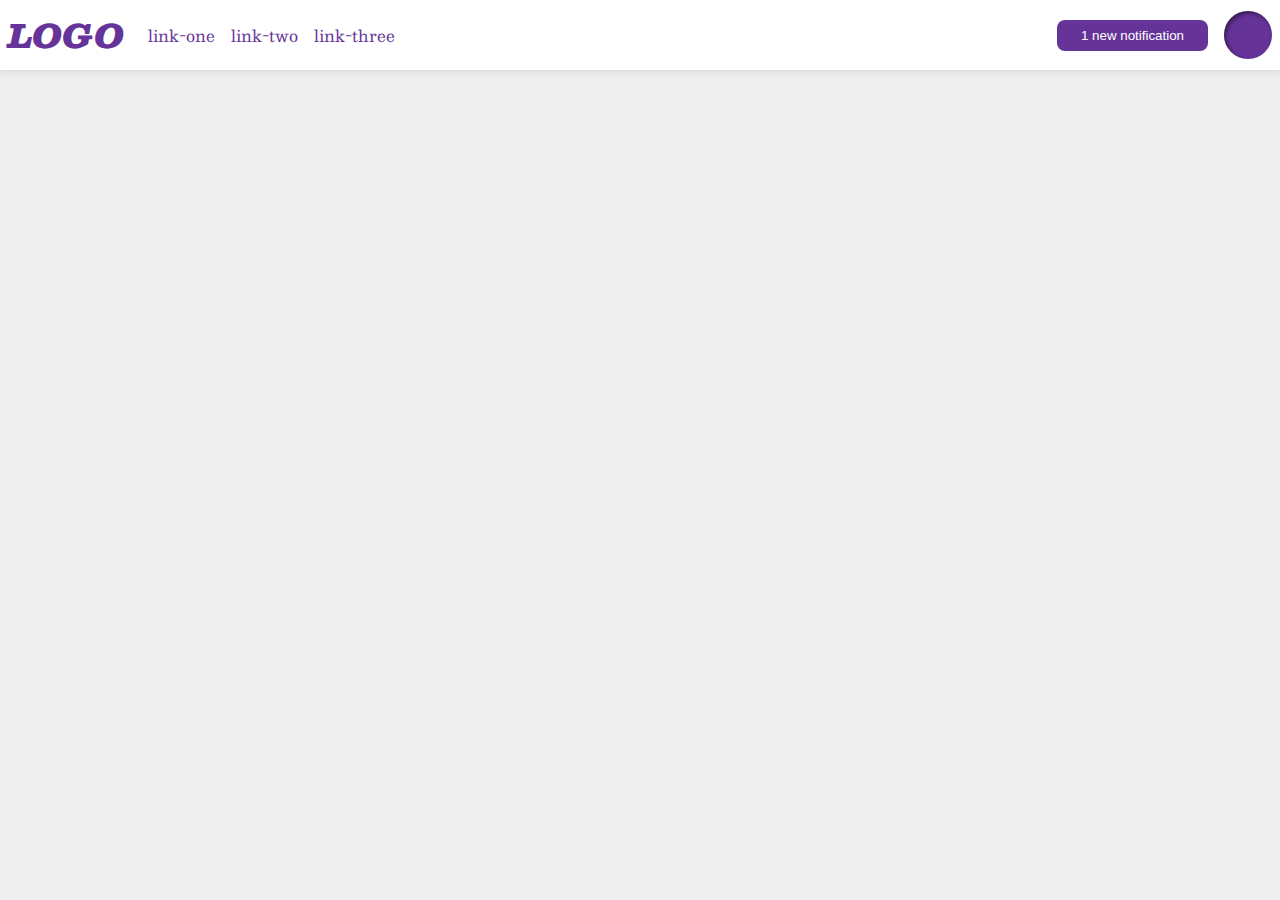
<file: flex/03-flex-header-2/index.html>
<!DOCTYPE html>
<html lang="en">
  <head>
    <meta charset="UTF-8">
    <meta http-equiv="X-UA-Compatible" content="IE=edge">
    <meta name="viewport" content="width=device-width, initial-scale=1.0">
    <title>Flex Header 2</title>
    <link rel="stylesheet" href="style.css">
  </head>
  <body>
    <div class="header">
      <div class="left">
        <div class="logo">
          LOGO
        </div>
        <ul class="links">
          <li><a href="google.com">link-one</a></li>
          <li><a href="google.com">link-two</a></li>
          <li><a href="google.com">link-three</a></li>
        </ul>
      </div>
      
      <div class="right">
        <button class="notifications">
          1 new notification
        </button>
        <div class="profile-image"></div>

      </div>
    </div>
  </body>
</html>
</file>
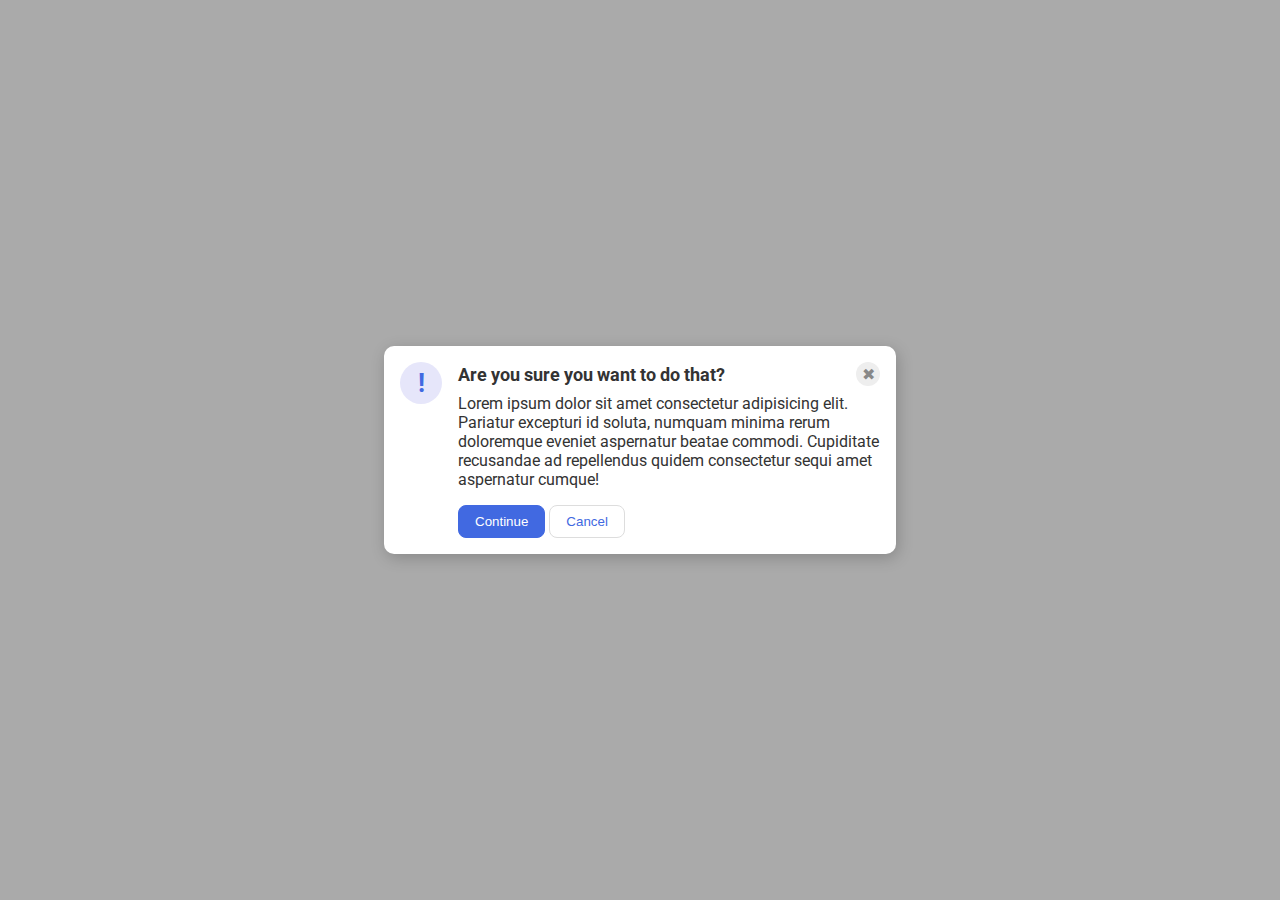
<file: flex/05-flex-modal/index.html>
<!DOCTYPE html>
<html lang="en">
  <head>
    <meta charset="UTF-8">
    <meta http-equiv="X-UA-Compatible" content="IE=edge">
    <meta name="viewport" content="width=device-width, initial-scale=1.0">
    <link rel="stylesheet" href="style.css">
    <title>Modal</title>
  </head>
  <body>
    <div class="modal">
      <div class="icon">!</div>
      <div class="container">
        <div class="header">Are you sure you want to do that?
          <div class="close-button">✖</div>
        </div>
      <div class="text">Lorem ipsum dolor sit amet consectetur adipisicing elit. Pariatur excepturi id soluta, numquam minima rerum doloremque eveniet aspernatur beatae commodi. Cupiditate recusandae ad repellendus quidem consectetur sequi amet aspernatur cumque!</div>
      <button class="continue">Continue</button>
      <button class="cancel">Cancel</button>
    </div>
      </div>
  </body>
</html>
</file>
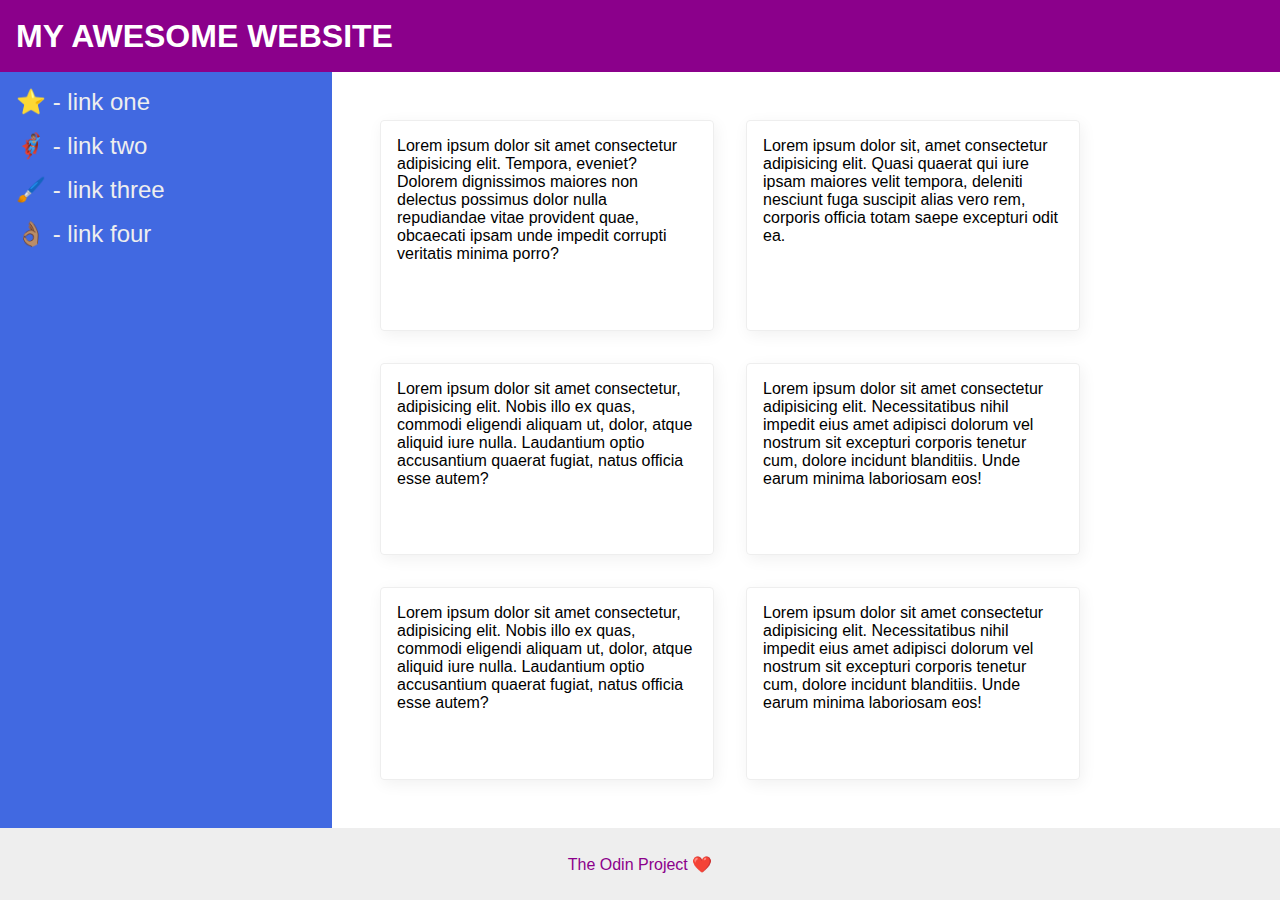
<file: flex/07-flex-layout-2/index.html>
<!DOCTYPE html>
<html lang="en">
  <head>
    <meta charset="UTF-8">
    <meta http-equiv="X-UA-Compatible" content="IE=edge">
    <meta name="viewport" content="width=device-width, initial-scale=1.0">
    <title>The Holy Grail</title>
    <link rel="stylesheet" href="style.css">
  </head>
  <body>
    <div class="header">
      MY AWESOME WEBSITE
    </div>
    
    <div class="middle">

    <div class="sidebar">
      <ul>
        <li><a href="#">⭐ - link one</a></li>
        <li><a href="#">🦸🏽‍♂️ - link two</a></li>
        <li><a href="#">🖌️ - link three</a></li>
        <li><a href="#">👌🏽 - link four</a></li>
      </ul>
    </div>

    <div class="section">
      <div class="card">Lorem ipsum dolor sit amet consectetur adipisicing elit. Tempora, eveniet? Dolorem dignissimos maiores non delectus possimus dolor nulla repudiandae vitae provident quae, obcaecati ipsam unde impedit corrupti veritatis minima porro?</div>
    <div class="card">Lorem ipsum dolor sit, amet consectetur adipisicing elit. Quasi quaerat qui iure ipsam maiores velit tempora, deleniti nesciunt fuga suscipit alias vero rem, corporis officia totam saepe excepturi odit ea.</div>
    <div class="card">Lorem ipsum dolor sit amet consectetur, adipisicing elit. Nobis illo ex quas, commodi eligendi aliquam ut, dolor, atque aliquid iure nulla. Laudantium optio accusantium quaerat fugiat, natus officia esse autem?</div>
    <div class="card">Lorem ipsum dolor sit amet consectetur adipisicing elit. Necessitatibus nihil impedit eius amet adipisci dolorum vel nostrum sit excepturi corporis tenetur cum, dolore incidunt blanditiis. Unde earum minima laboriosam eos!</div>
    <div class="card">Lorem ipsum dolor sit amet consectetur, adipisicing elit. Nobis illo ex quas, commodi eligendi aliquam ut, dolor, atque aliquid iure nulla. Laudantium optio accusantium quaerat fugiat, natus officia esse autem?</div>
    <div class="card">Lorem ipsum dolor sit amet consectetur adipisicing elit. Necessitatibus nihil impedit eius amet adipisci dolorum vel nostrum sit excepturi corporis tenetur cum, dolore incidunt blanditiis. Unde earum minima laboriosam eos!</div>
    </div>
    </div>
    <div class="footer">
      The Odin Project ❤️
    </div>
  </body>
</html>
</file>
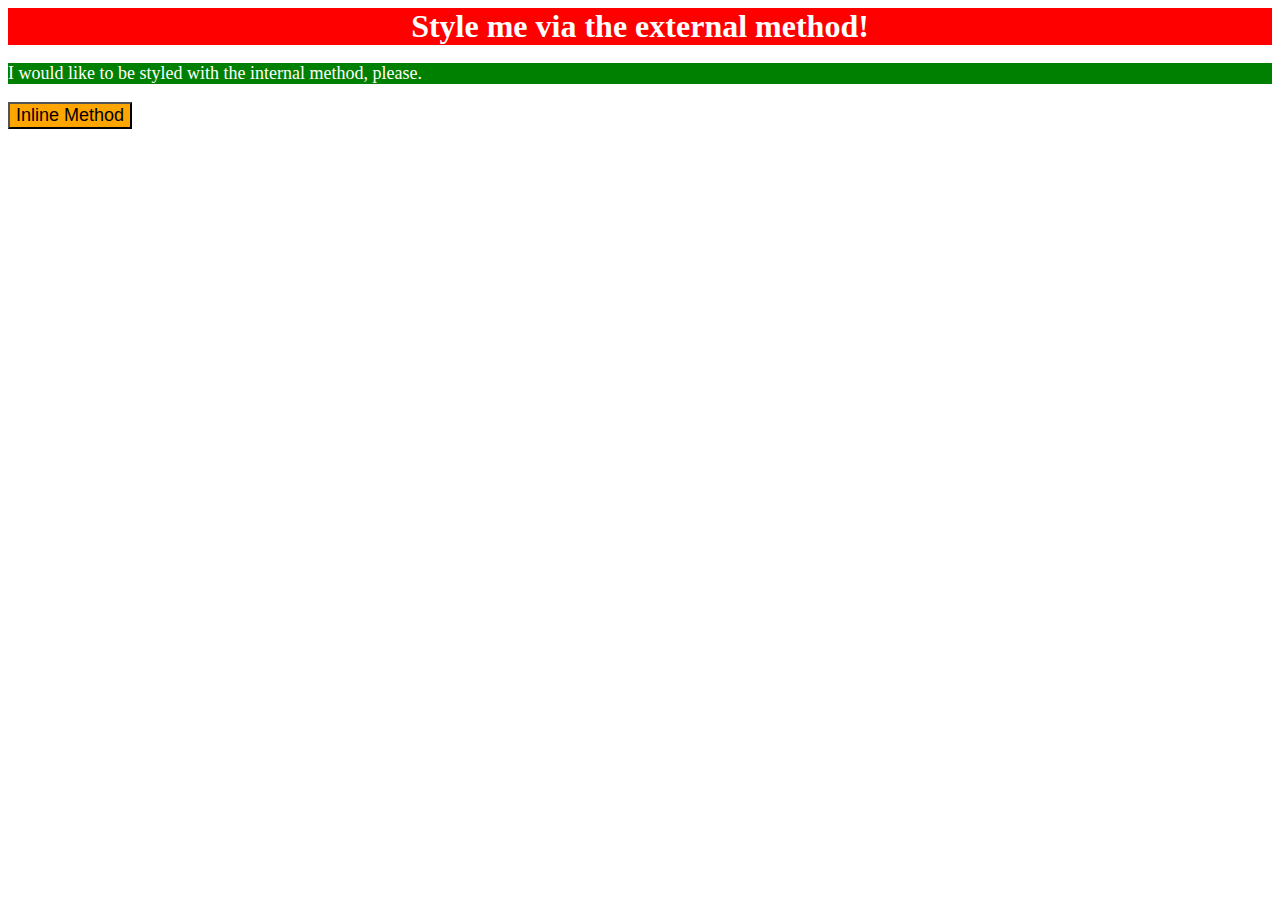
<file: foundations/01-css-methods/index.html>
<!DOCTYPE html>
<html lang="en">
  <head>
    <meta charset="UTF-8">
    <meta http-equiv="X-UA-Compatible" content="IE=edge">
    <meta name="viewport" content="width=device-width, initial-scale=1.0">
    <title>Methods for Adding CSS</title>
    <link rel="stylesheet" href="styles.css">

    <style>
      p {
        background-color: green;
        color: white;
        font-size: 18px;
      }
    </style>
  </head>
  <body>
    <div>Style me via the external method!</div>
    <p>I would like to be styled with the internal method, please.</p>
    <button style="background-color: orange; font-size: 18px;">Inline Method</button>
  </body>
</html>
</file>
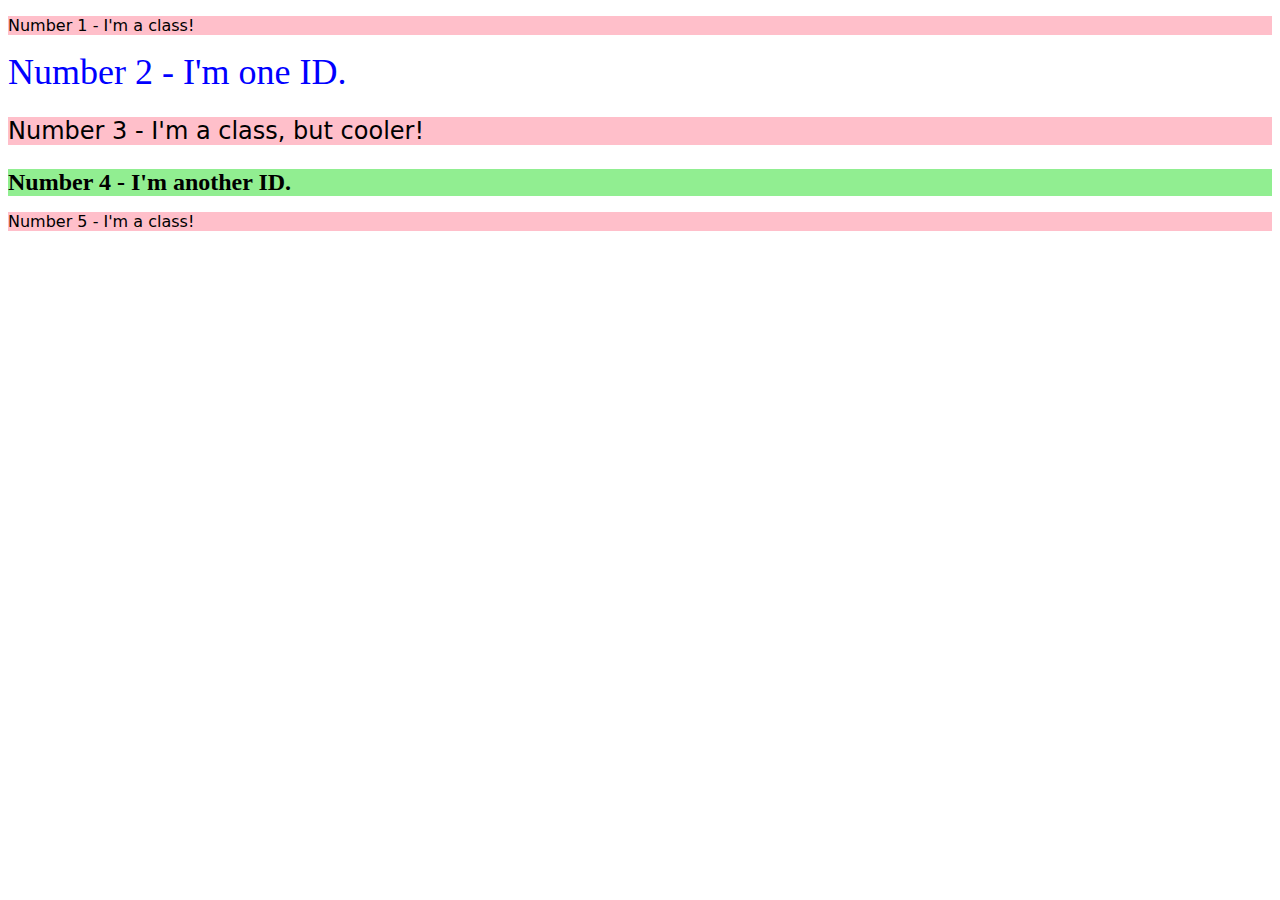
<file: foundations/02-class-id-selectors/index.html>
<!DOCTYPE html>
<html lang="en">
  <head>
    <meta charset="UTF-8">
    <meta http-equiv="X-UA-Compatible" content="IE=edge">
    <meta name="viewport" content="width=device-width, initial-scale=1.0">
    <title>Class and ID Selectors</title>
    <link rel="stylesheet" href="style.css">
  </head>
  <body>
    <p class="odd">Number 1 - I'm a class!</p>
    <div id="two">Number 2 - I'm one ID.</div>
    <p class="odd cooler">Number 3 - I'm a class, but cooler!</p>
    <div id="four">Number 4 - I'm another ID.</div>
    <p class="odd">Number 5 - I'm a class!</p>
  </body>
</html>
</file>
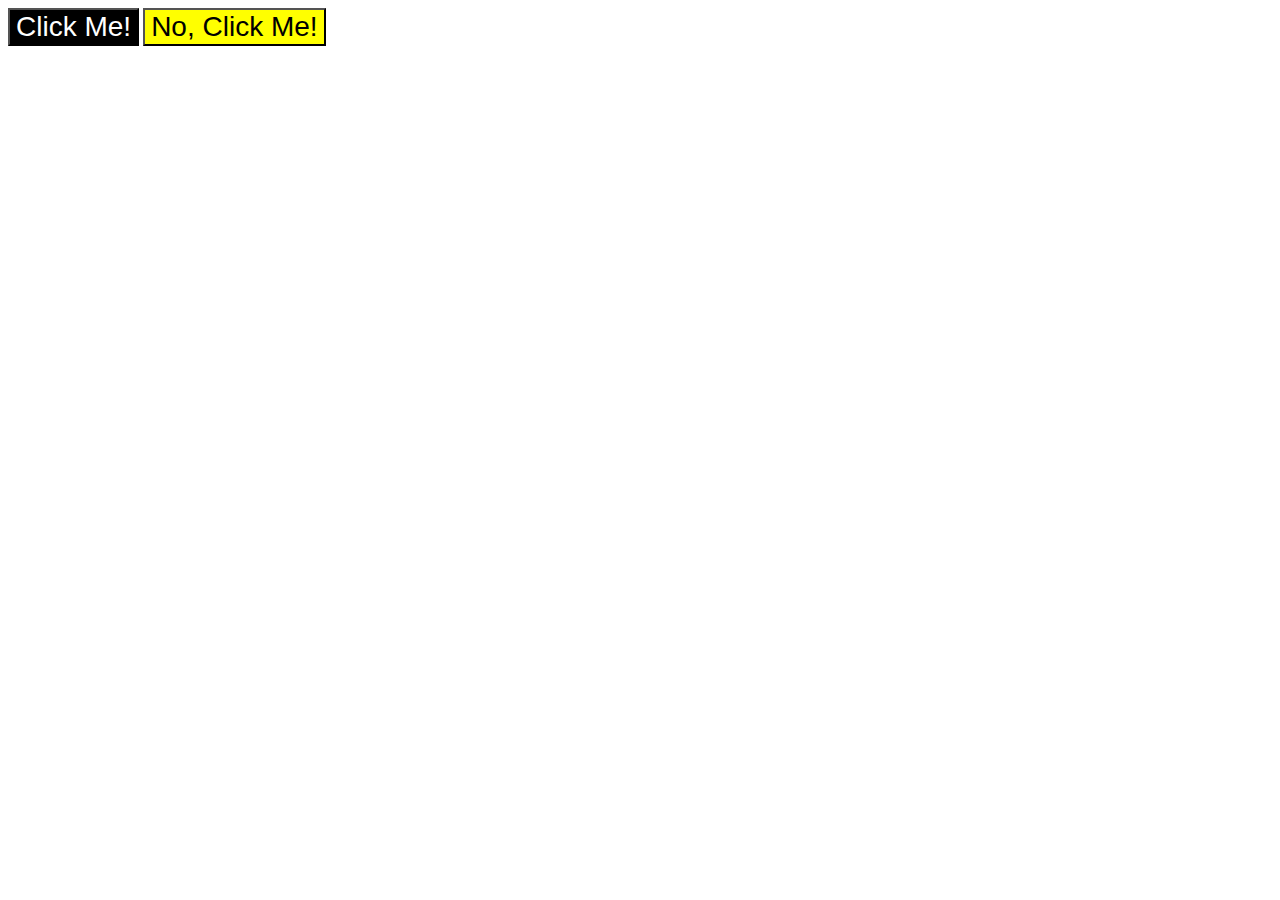
<file: foundations/03-grouping-selectors/index.html>
<!DOCTYPE html>
<html lang="en">
  <head>
    <meta charset="UTF-8">
    <meta http-equiv="X-UA-Compatible" content="IE=edge">
    <meta name="viewport" content="width=device-width, initial-scale=1.0">
    <title>Grouping Selectors</title>
    <link rel="stylesheet" href="style.css">
  </head>
  <body>
    <button class="first">Click Me!</button>
    <button class="second">No, Click Me!</button>
  </body>
</html>
</file>
<file: flex/03-flex-header-2/style.css>
/* this is some magical font-importing.  
you'll learn about it later. */
@import url('https://fonts.googleapis.com/css2?family=Besley:ital,wght@0,400;1,900&display=swap');

body {
  margin: 0;
  background: #eee;
  font-family: Besley, serif;
}

.header {
  background: white;
  border-bottom: 1px solid #ddd;
  box-shadow: 0 0 8px rgba(0,0,0,.1);
  display: flex;
  justify-content: space-between;
  padding: 8px;
}

.profile-image {
  background: rebeccapurple;
  box-shadow: inset 2px 2px 4px rgba(0,0,0,.5);
  border-radius: 50%;
  width: 48px;
  height: 48px;
}

.logo {
  color: rebeccapurple;
  font-size: 32px;
  font-weight: 900;
  font-style: italic;
}

button {
  border: none;
  border-radius: 8px;
  background: rebeccapurple;
  color: white;
  padding: 8px 24px;
}

a {
  /* this removes the line under our links */
  text-decoration: none;
  color: rebeccapurple;
}

ul {
  list-style-type: none;
  display: flex;
  gap: 16px;
  margin: 0px;
  padding: 8px;
}

.left, .right {
  display: flex;
  gap: 16px;
  align-items: center;
}
</file>
<file: flex/05-flex-modal/style.css>
@import url('https://fonts.googleapis.com/css2?family=Roboto:wght@400;700&display=swap');

html, body {
  height: 100%;
}

body {
  font-family: Roboto, sans-serif;
  margin: 0;
  background: #aaa;
  color: #333;
  /* I'll give you this one for free lol */
  display: flex;
  align-items: center;
  justify-content: center;
}

.modal {
  background: white;
  width: 480px;
  border-radius: 10px;
  box-shadow: 2px 4px 16px rgba(0,0,0,.2);
  display: flex;
  padding: 16px;
  gap: 16px;
}

.icon {
  color: royalblue;
  font-size: 26px;
  font-weight: 700;
  background: lavender;
  width: 42px;
  height: 42px;
  border-radius: 50%;
  display: flex;
  align-items: center;
  justify-content: center;
  flex-shrink: 0;
}

.header {
  display: flex;
  align-items: center;
  justify-content: space-between;
  font-size: 18px;
  font-weight: 700;
  margin-bottom: 8px;
}

.text {
  margin-bottom: 16px;
}

.close-button {
  background: #eee;
  border-radius: 50%;
  color: #888;
  font-weight: 400;
  font-size: 16px;
  height: 24px;
  width: 24px;
  display: flex;
  align-items: center;
  justify-content: center;
}

button {
  padding: 8px 16px;
  border-radius: 8px;
}

button.continue {
  background: royalblue;
  border: 1px solid royalblue;
  color: white;
}

button.cancel {
  background: white;
  border: 1px solid #ddd;
  color: royalblue;
}
</file>
<file: flex/07-flex-layout-2/style.css>
body {
  font-family: -apple-system, BlinkMacSystemFont, 'Segoe UI', Roboto, Oxygen, Ubuntu, Cantarell, 'Open Sans', 'Helvetica Neue', sans-serif;
  margin: 0;
  min-height: 100vh;
  display: flex;
  flex-direction: column;
}

.header {
  height: 72px;
  background: darkmagenta;
  color: white;
  display: flex;
  align-items: center;
  padding: 0 16px;
  font-size: 32px;
  font-weight: 900;
  
  
}

.footer {
  height: 72px;
  background: #eee;
  color: darkmagenta;
  display: flex;
  justify-content: center;
  align-items: center;
}

.sidebar {
  display: flex;
  width: 300px;
  background: royalblue;
  flex-shrink: 0;
  padding: 16px;
}

.card {
  border: 1px solid #eee;
  box-shadow: 2px 4px 16px rgba(0,0,0,.06);
  border-radius: 4px;
}

.middle {
  display: flex;
  flex: 1;
}

.section {
  display: flex;
  flex-wrap: wrap;
  padding: 32px;
}


.card {
  padding: 16px;
  margin: 16px;
  max-width: 300px;
}
a {
  font-size: 24px;
  text-decoration: none;
  color: #eee;
}

ul {
  list-style-type: none;
  margin: 0;
  padding: 0;
}

li {
  margin-bottom: 16px;
}
</file>
<file: foundations/01-css-methods/styles.css>
div {
    background-color: red;
    color: white;
    font-size: 32px;
    text-align: center;
    font-weight: bold;
}
</file>
<file: foundations/02-class-id-selectors/style.css>
.odd {
    background-color: rgb(255, 191, 202);
    font-family: Verdana, "DejaVu Sans", sans-serif;
}

#two {
    color: #0000ff;
    font-size: 36px;
}

.cooler {
    font-size: 24px;
}

#four {
    background-color: hsl(120, 73%, 75%);
    font-size: 24px;
    font-weight: bold;
}
</file>
<file: foundations/03-grouping-selectors/style.css>
.first,
.second {
    font-size: 28px;
    font-family: Helvetica, "Times New Roman", sans-serif;
}

.first {
    background-color: black;
    color: white;
}

.second {
    background-color: yellow;
}
</file>
